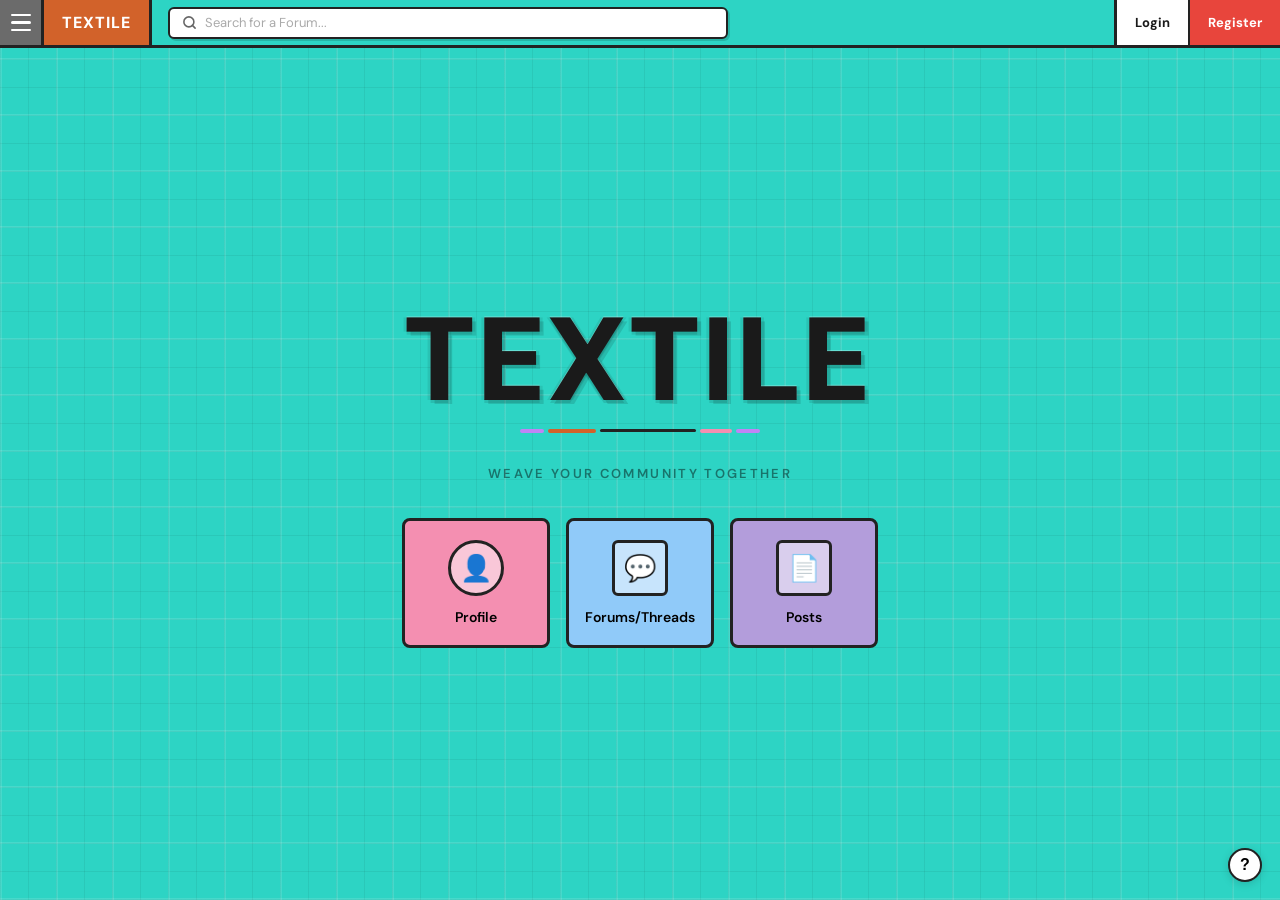
<file: index.html>
<!DOCTYPE html>
<html lang="en">
<head>
  <meta charset="UTF-8" />
  <meta name="viewport" content="width=device-width, initial-scale=1.0" />
  <title>Textile</title>
  <link href="https://fonts.googleapis.com/css2?family=DM+Sans:ital,wght@0,400;0,500;0,600;0,700;0,900&display=swap" rel="stylesheet" />

  <!-- Global styles -->
  <link rel="stylesheet" href="css/styles.css" />

</head>
<body>

  <!-- Navbar -->
  <!-- Contents: partials/navbar.html -->
  <nav class="navbar">
    <div class="navbar-burger" id="burger-btn" onclick="toggleMenu()">
      <div class="burger-line"></div>
      <div class="burger-line"></div>
      <div class="burger-line"></div>
      <div class="dropdown-menu" id="dropdown">
        <div class="dropdown-section">Navigate</div>
        <div class="dropdown-item" onclick="goTo('home')">
          <div class="di-icon" style="background:#e8f8f6;">🏠</div> Home
        </div>
        <div class="dropdown-item" onclick="goTo('forums')">
          <div class="di-icon" style="background:#e8f0fb;">💬</div> Forums &amp; Threads
        </div>
        <div class="dropdown-item" onclick="goTo('posts')">
          <div class="di-icon" style="background:#fce8f0;">📄</div> Posts &amp; Feed
        </div>
        <div class="dropdown-item" onclick="goTo('profile')">
          <div class="di-icon" style="background:#f3e8fc;">👤</div> Profile
        </div>
        <div class="dropdown-section">Account</div>
        <div class="dropdown-item">
          <div class="di-icon" style="background:#f5f5f5;">⚙️</div> Settings
        </div>
        <div class="dropdown-item">
          <div class="di-icon" style="background:#fff0f0;">❓</div> Help
        </div>
      </div>
    </div>
    <div class="navbar-logo" onclick="goTo('home')">TEXTILE</div>
    <div class="navbar-search">
      <div class="navbar-search-box">
        <svg width="15" height="15" viewBox="0 0 24 24" fill="none" stroke="currentColor" stroke-width="2.5" stroke-linecap="round" stroke-linejoin="round">
          <circle cx="11" cy="11" r="8"/><line x1="21" y1="21" x2="16.65" y2="16.65"/>
        </svg>
        <input type="text" placeholder="Search for a Forum..." />
      </div>
    </div>
    <div class="navbar-auth">
      <button class="navbar-auth-btn login">Login</button>
      <button class="navbar-auth-btn register">Register</button>
    </div>
  </nav>

  <!-- Page: Home -->
  <!-- Contents: partials/home.html -->
  <div class="page active" id="page-home">
    <div class="home-content">
      <div class="home-title-wrap">
        <div class="home-title">TEXTILE</div>
      </div>
      <div class="home-thread-lines">
        <span class="ht-purple"></span>
        <span class="ht-orange"></span>
        <span class="ht-black"></span>
        <span class="ht-pink"></span>
        <span class="ht-purple"></span>
      </div>
      <div class="home-tagline">Weave your community together</div>
      <div class="home-cards">
        <div class="home-card profile" onclick="goTo('profile')">
          <div class="home-card-icon">👤</div>
          Profile
        </div>
        <div class="home-card forums" onclick="goTo('forums')">
          <div class="home-card-icon">💬</div>
          Forums/Threads
        </div>
        <div class="home-card posts" onclick="goTo('posts')">
          <div class="home-card-icon">📄</div>
          Posts
        </div>
      </div>
    </div>
  </div>

  <!-- Page: Profile -->
  <!-- Contents: partials/profile.html -->
  <div class="page" id="page-profile">
    <div class="profile-sidebar">
      <div class="profile-sidebar-item">Followers</div>
      <div class="profile-sidebar-item">Engines</div>
      <div class="profile-sidebar-item">Create</div>
    </div>
    <div class="profile-main">
      <div class="profile-avatar-wrap">
        <div class="profile-avatar">👤</div>
      </div>
      <div class="profile-name">Jeremiah Mullen</div>
      <div class="profile-handle">@username</div>
      <div class="profile-stats">
        <span>Posts #</span>
        <span>Threads #</span>
        <span>Servers #</span>
      </div>
      <div class="profile-actions">
        <button class="btn-follow">Follow</button>
        <button class="btn-message">Message</button>
      </div>
      <div class="profile-tabs">
        <div class="profile-tab active" onclick="switchProfileTab(this, 'posts-grid-section')">Posts</div>
        <div class="profile-tab" onclick="switchProfileTab(this, 'forums-tab-section')">Forums</div>
        <div class="profile-tab" onclick="switchProfileTab(this, 'servers-tab-section')">Servers</div>
      </div>
      <div id="posts-grid-section">
        <div class="posts-grid">
          <div class="post-thumb">Post</div>
          <div class="post-thumb">Post</div>
          <div class="post-thumb">Post</div>
          <div class="post-thumb">Post</div>
          <div class="post-thumb">Post</div>
          <div class="post-thumb">Post</div>
          <div class="post-thumb">Post</div>
          <div class="post-thumb">Post</div>
        </div>
      </div>
      <div id="forums-tab-section" style="display:none">
        <p style="color:#999;font-size:14px;text-align:center;padding:40px 0;">No forums yet.</p>
      </div>
      <div id="servers-tab-section" style="display:none">
        <p style="color:#999;font-size:14px;text-align:center;padding:40px 0;">No servers yet.</p>
      </div>
    </div>
  </div>

  <!-- Page: Posts / Feed -->
  <!-- Contents: partials/posts.html -->
  <div class="page" id="page-posts">
    <div class="posts-col posts-col-profile">
      <div class="posts-col-header">Our Profile</div>
      <div class="posts-col-body">
        <div class="profile-mini-item" onclick="goTo('profile')">Pict</div>
        <div class="profile-mini-item">Post</div>
        <div class="profile-mini-item">Post</div>
        <div class="profile-mini-item">Post</div>
      </div>
    </div>
    <div class="posts-col posts-col-feed">
      <div class="posts-col-header">Your Feed</div>
      <div class="posts-col-body">
        <div class="feed-post">
          <div class="feed-post-user">@username</div>
          <div class="feed-post-content">Post</div>
        </div>
        <div class="feed-post">
          <div class="feed-post-user">@username</div>
          <div class="feed-post-content">Post</div>
        </div>
        <div class="feed-post">
          <div class="feed-post-user">@username</div>
          <div class="feed-post-content">Post</div>
        </div>
      </div>
    </div>
    <div class="posts-col posts-col-people">
      <div class="posts-col-header">People You May Know</div>
      <div class="posts-col-body">
        <div class="people-grid">
          <div class="person-card"><div class="person-avatar-circle"></div></div>
          <div class="person-card"><div class="person-avatar-circle"></div></div>
          <div class="person-card"><div class="person-avatar-circle"></div></div>
          <div class="person-card"><div class="person-avatar-circle"></div></div>
        </div>
      </div>
    </div>
  </div>

  <!-- Page: Forums -->
  <!-- Contents: partials/forums.html -->
  <div class="page" id="page-forums">
    <div class="forums-left">
      <div class="panel" style="flex:1; border-right: var(--teal-border);">
        <div class="panel-header">
          <h2>My Forums</h2>
          <div class="hdr-actions"><span>≡</span><span>›</span></div>
        </div>
        <div class="panel-body">
          <div class="ql-item">
            <div class="ql-item-left"><span>✉</span><span>Private Messages</span></div>
            <span class="badge">5</span>
          </div>
          <div class="ql-item">
            <div class="ql-item-left"><span>📄</span><span>Personal Notes</span></div>
          </div>
          <div class="section-label">Forums</div>
          <div class="forum-item">
            <div class="forum-item-left"><span class="dot green"></span><span>General Discussion</span></div>
            <span class="badge">3</span>
          </div>
          <div class="forum-item">
            <div class="forum-item-left"><span class="dot blue"></span><span>Tech Talk</span></div>
          </div>
          <div class="forum-item">
            <div class="forum-item-left"><span class="dot empty"></span><span>Gaming</span></div>
            <span class="badge">12</span>
          </div>
          <div class="forum-item">
            <div class="forum-item-left"><span class="dot lime"></span><span>Random</span></div>
          </div>
        </div>
        <div class="panel-footer">
          <button class="btn-create"><span>Create Forum</span><span class="plus">+</span></button>
        </div>
      </div>
      <div class="panel" style="flex:1;">
        <div class="panel-header">
          <h2>Threads</h2>
          <div class="hdr-actions"><span>≡</span><span>›</span></div>
        </div>
        <div class="panel-body">
          <div class="thread-card">
            <div class="thread-title"><span>📌</span>Welcome to Textile!</div>
            <div class="thread-meta">by Admin • 24 replies • 2m ago</div>
          </div>
          <div class="thread-card">
            <div class="thread-title"><span>📌</span>Community Guidelines</div>
            <div class="thread-meta">by Moderator • 8 replies • 5m ago</div>
          </div>
          <div class="thread-card">
            <div class="thread-title">Introduce Yourself</div>
            <div class="thread-meta">by Sarah J • 156 replies • 12m ago</div>
          </div>
          <div class="thread-card">
            <div class="thread-title">Feature Requests</div>
            <div class="thread-meta">by Dev Team • 42 replies • 1h ago</div>
          </div>
        </div>
        <div class="panel-footer">
          <button class="btn-create"><span>New Thread</span><span class="plus">+</span></button>
        </div>
      </div>
    </div>
    <div class="panel forums-right">
      <div class="panel-header">
        <h2>Chat Box</h2>
        <div class="hdr-actions"><span>≡</span><span>›</span></div>
      </div>
      <div class="chat-empty">Select a thread to view messages</div>
    </div>
  </div>

  <!-- Help button -->
  <button class="help-btn">?</button>

  <!-- JavaScript -->
  <script src="main.js"></script>

</body>
</html>
</file>
<file: css/styles.css>
/* ═══════════════════════════════════════
   RESET & ROOT VARIABLES
═══════════════════════════════════════ */
*, *::before, *::after { box-sizing: border-box; margin: 0; padding: 0; }

:root {
  --orange:     #D2622A;
  --teal:       #2DD4C4;
  --teal-border: 3px solid var(--teal);
  --purple-hdr: #C084F5;
  --salmon:     #F4867A;
  --salmon-bg:  #F08070;
  --pink:       #F48FB1;
  --blue-card:  #90CAF9;
  --periwinkle: #B39DDB;
  --red-btn:    #E8453C;
  --white:      #FFFFFF;
  --black:      #1A1A1A;
  --badge-red:  #E8453C;
}

body {
  font-family: 'DM Sans', sans-serif;
  background: #eee;
  height: 100vh;
  display: flex;
  flex-direction: column;
  overflow: hidden;
}

/* ═══════════════════════════════════════
   NAVBAR
═══════════════════════════════════════ */
.navbar {
  display: flex;
  align-items: stretch;
  height: 48px;
  background: var(--teal);
  border-bottom: 3px solid #222;
  flex-shrink: 0;
  position: relative;
  z-index: 100;
}

.navbar-logo {
  background: var(--orange);
  color: var(--white);
  font-size: 16px;
  font-weight: 800;
  letter-spacing: 1px;
  padding: 0 18px;
  display: flex;
  align-items: center;
  border-right: 3px solid #222;
  cursor: pointer;
  transition: opacity .15s;
}
.navbar-logo:hover { opacity: .88; }

/* Burger menu */
.navbar-burger {
  background: #6b6b6b;
  border-right: 3px solid #222;
  border-left: none;
  width: 44px;
  display: flex;
  flex-direction: column;
  align-items: center;
  justify-content: center;
  gap: 5px;
  cursor: pointer;
  flex-shrink: 0;
  transition: background .15s;
  position: relative;
}
.navbar-burger:hover { background: #585858; }
.burger-line {
  width: 20px;
  height: 2.5px;
  background: var(--white);
  border-radius: 2px;
  transition: transform .2s, opacity .2s;
}

.dropdown-menu {
  position: absolute;
  top: calc(100% + 3px);
  left: 0;
  background: var(--white);
  border: 2.5px solid #222;
  border-radius: 6px;
  min-width: 200px;
  box-shadow: 4px 4px 0 rgba(0,0,0,.15);
  z-index: 999;
  display: none;
  overflow: hidden;
}
.dropdown-menu.open { display: block; }

.dropdown-item {
  display: flex;
  align-items: center;
  gap: 10px;
  padding: 11px 16px;
  font-size: 13px;
  font-weight: 600;
  cursor: pointer;
  border-bottom: 1.5px solid #eee;
  transition: background .12s;
  color: var(--black);
  text-decoration: none;
}
.dropdown-item:last-child { border-bottom: none; }
.dropdown-item:hover { background: #f5f5f5; }
.dropdown-item .di-icon {
  width: 28px;
  height: 28px;
  border-radius: 6px;
  display: flex;
  align-items: center;
  justify-content: center;
  font-size: 14px;
  flex-shrink: 0;
}
.dropdown-section {
  font-size: 10px;
  font-weight: 700;
  letter-spacing: .1em;
  text-transform: uppercase;
  color: #aaa;
  padding: 8px 16px 4px;
  border-bottom: 1.5px solid #eee;
}

/* Search bar */
.navbar-search {
  flex: 1;
  display: flex;
  align-items: center;
  padding: 0 16px;
  gap: 0;
}

.navbar-search-box {
  display: flex;
  align-items: center;
  background: var(--white);
  border: 2.5px solid #222;
  border-radius: 6px;
  padding: 0 12px;
  height: 32px;
  width: 100%;
  max-width: 560px;
  gap: 8px;
  box-shadow: 2px 2px 0 rgba(0,0,0,.15);
}
.navbar-search-box svg { flex-shrink: 0; color: #666; }
.navbar-search-box input {
  border: none;
  outline: none;
  font-family: inherit;
  font-size: 13px;
  color: #333;
  background: transparent;
  flex: 1;
  min-width: 0;
}
.navbar-search-box input::placeholder { color: #aaa; }

/* Auth buttons */
.navbar-auth {
  display: flex;
  align-items: center;
  gap: 0;
  flex-shrink: 0;
  border-left: 3px solid #222;
}
.navbar-auth-btn {
  height: 100%;
  padding: 0 18px;
  font-family: inherit;
  font-size: 13px;
  font-weight: 700;
  cursor: pointer;
  border: none;
  display: flex;
  align-items: center;
  transition: opacity .15s;
}
.navbar-auth-btn:hover { opacity: .85; }
.navbar-auth-btn.login {
  background: var(--white);
  color: var(--black);
  border-right: 2px solid #222;
}
.navbar-auth-btn.register {
  background: var(--red-btn);
  color: var(--white);
}

/* ═══════════════════════════════════════
   PAGES
═══════════════════════════════════════ */
.page {
  display: none;
  flex: 1;
  overflow: hidden;
  flex-direction: column;
  animation: fadeIn .2s ease;
}
.page.active { display: flex; }

@keyframes fadeIn {
  from { opacity: 0; transform: translateY(6px); }
  to   { opacity: 1; transform: translateY(0); }
}

/* ═══════════════════════════════════════
   HELP BUTTON
═══════════════════════════════════════ */
.help-btn {
  position: fixed;
  bottom: 18px;
  right: 18px;
  width: 34px;
  height: 34px;
  border-radius: 50%;
  background: var(--white);
  border: 2px solid #222;
  font-size: 16px;
  font-weight: 700;
  cursor: pointer;
  display: flex;
  align-items: center;
  justify-content: center;
  box-shadow: 0 2px 8px rgba(0,0,0,.15);
  z-index: 200;
}
/* ═══════════════════════════════════════
   PAGE: HOME / LANDING
═══════════════════════════════════════ */
#page-home {
  background: var(--teal);
  align-items: center;
  justify-content: center;
  flex-direction: column;
  gap: 0;
  position: relative;
  overflow: hidden;
}

/* Woven grid background */
#page-home::before {
  content: '';
  position: absolute;
  inset: 0;
  background-image:
    repeating-linear-gradient(0deg, rgba(0,0,0,.06) 0px, rgba(0,0,0,.06) 1px, transparent 1px, transparent 28px),
    repeating-linear-gradient(90deg, rgba(0,0,0,.06) 0px, rgba(0,0,0,.06) 1px, transparent 1px, transparent 28px);
  pointer-events: none;
}

/* Woven highlight threads */
#page-home::after {
  content: '';
  position: absolute;
  inset: 0;
  background-image:
    repeating-linear-gradient(0deg, rgba(255,255,255,.12) 0px, rgba(255,255,255,.12) 2px, transparent 2px, transparent 56px),
    repeating-linear-gradient(90deg, rgba(255,255,255,.12) 0px, rgba(255,255,255,.12) 2px, transparent 2px, transparent 56px);
  pointer-events: none;
}

.home-content {
  position: relative;
  z-index: 1;
  display: flex;
  flex-direction: column;
  align-items: center;
}

.home-title-wrap {
  position: relative;
  margin-bottom: 10px;
}

.home-title {
  font-size: clamp(72px, 12vw, 118px);
  font-weight: 900;
  letter-spacing: 6px;
  color: var(--black);
  line-height: 1;
  text-transform: uppercase;
  position: relative;
  text-shadow:
    3px 0 0 rgba(0,0,0,.08),
    -3px 0 0 rgba(0,0,0,.08),
    0 3px 0 rgba(0,0,0,.1),
    0 -1px 0 rgba(255,255,255,.3),
    4px 4px 0 rgba(0,0,0,.12);
}

/* Thread underline decoration */
.home-thread-lines {
  display: flex;
  gap: 4px;
  margin-bottom: 32px;
  align-items: center;
  justify-content: center;
}
.home-thread-lines span {
  display: block;
  height: 4px;
  border-radius: 2px;
}
.ht-orange { width: 48px; background: var(--orange); }
.ht-black  { width: 96px; background: #222; height: 3px !important; }
.ht-pink   { width: 32px; background: var(--pink); }
.ht-purple { width: 24px; background: var(--purple-hdr); }

/* Tagline */
.home-tagline {
  font-size: 13px;
  font-weight: 600;
  letter-spacing: .18em;
  text-transform: uppercase;
  color: rgba(0,0,0,.45);
  margin-bottom: 36px;
}

.home-divider { display: none; }

.home-cards {
  display: flex;
  gap: 16px;
}

.home-card {
  width: 148px;
  height: 130px;
  border: 3px solid #222;
  border-radius: 8px;
  display: flex;
  flex-direction: column;
  align-items: center;
  justify-content: center;
  gap: 12px;
  cursor: pointer;
  font-size: 14px;
  font-weight: 600;
  transition: transform .15s, box-shadow .15s;
}
.home-card:hover { transform: translateY(-3px); box-shadow: 0 8px 20px rgba(0,0,0,.2); }

.home-card.profile  { background: var(--pink); }
.home-card.forums   { background: var(--blue-card); }
.home-card.posts    { background: var(--periwinkle); }

.home-card-icon {
  width: 56px;
  height: 56px;
  border: 3px solid #222;
  border-radius: 6px;
  display: flex;
  align-items: center;
  justify-content: center;
  background: rgba(255,255,255,.5);
  font-size: 26px;
}
.home-card.profile .home-card-icon { border-radius: 50%; }
/* ═══════════════════════════════════════
   PAGE: PROFILE
═══════════════════════════════════════ */
#page-profile {
  flex-direction: row;
}

.profile-sidebar {
  width: 200px;
  border-right: var(--teal-border);
  background: var(--white);
  flex-shrink: 0;
  display: flex;
  flex-direction: column;
  overflow-y: auto;
}

.profile-sidebar-item {
  padding: 16px 20px;
  font-size: 14px;
  font-weight: 600;
  border-bottom: 1.5px solid #eee;
  cursor: pointer;
  transition: background .15s;
}
.profile-sidebar-item:hover { background: #f5f5f5; }

.profile-main {
  flex: 1;
  background: var(--white);
  overflow-y: auto;
  padding: 30px 40px;
}
.profile-main::-webkit-scrollbar { width: 6px; }
.profile-main::-webkit-scrollbar-thumb { background: rgba(0,0,0,.15); border-radius: 3px; }

.profile-avatar-wrap {
  display: flex;
  justify-content: center;
  margin-bottom: 14px;
}
.profile-avatar {
  width: 110px;
  height: 110px;
  border-radius: 50%;
  border: 3px solid #222;
  background: var(--salmon);
  display: flex;
  align-items: center;
  justify-content: center;
  font-size: 44px;
}

.profile-name {
  text-align: center;
  font-size: 22px;
  font-weight: 700;
  margin-bottom: 4px;
}
.profile-handle {
  text-align: center;
  font-size: 14px;
  color: #777;
  margin-bottom: 10px;
}
.profile-stats {
  text-align: center;
  font-size: 13px;
  color: #555;
  margin-bottom: 18px;
}
.profile-stats span { padding: 0 6px; border-right: 1px solid #ccc; }
.profile-stats span:last-child { border-right: none; }

.profile-actions {
  display: flex;
  justify-content: center;
  gap: 12px;
  margin-bottom: 24px;
}

.btn-follow {
  background: var(--red-btn);
  color: var(--white);
  border: 2px solid #222;
  border-radius: 5px;
  padding: 9px 28px;
  font-family: inherit;
  font-size: 14px;
  font-weight: 700;
  cursor: pointer;
  transition: opacity .15s;
}
.btn-follow:hover { opacity: .85; }

.btn-message {
  background: var(--periwinkle);
  color: var(--black);
  border: 2px solid #222;
  border-radius: 5px;
  padding: 9px 28px;
  font-family: inherit;
  font-size: 14px;
  font-weight: 700;
  cursor: pointer;
  transition: opacity .15s;
}
.btn-message:hover { opacity: .85; }

.profile-tabs {
  display: flex;
  border-bottom: 2px solid #ddd;
  margin-bottom: 20px;
}
.profile-tab {
  padding: 10px 20px;
  font-size: 14px;
  font-weight: 600;
  cursor: pointer;
  border-bottom: 3px solid transparent;
  margin-bottom: -2px;
  transition: border-color .15s;
}
.profile-tab.active { border-bottom-color: #222; }
.profile-tab:hover  { border-bottom-color: #aaa; }

.posts-grid {
  display: grid;
  grid-template-columns: repeat(4, 1fr);
  gap: 10px;
}
.post-thumb {
  aspect-ratio: 1;
  border-radius: 5px;
  border: 2px solid #222;
  background: linear-gradient(135deg, #f48fb1, #ce93d8);
  display: flex;
  align-items: center;
  justify-content: center;
  font-size: 13px;
  color: #555;
  cursor: pointer;
  transition: transform .15s;
}
.post-thumb:hover { transform: scale(1.02); }
/* ═══════════════════════════════════════
   PAGE: POSTS / SOCIAL FEED
═══════════════════════════════════════ */
#page-posts {
  background: linear-gradient(135deg, #f4867a 0%, #f0a090 100%);
  flex-direction: row;
}

.posts-col {
  display: flex;
  flex-direction: column;
  overflow: hidden;
}

.posts-col-header {
  background: var(--periwinkle);
  border: 3px solid #222;
  border-radius: 0;
  margin: 12px 10px 8px;
  padding: 8px 14px;
  font-size: 15px;
  font-weight: 700;
  flex-shrink: 0;
}

.posts-col-body {
  flex: 1;
  overflow-y: auto;
  padding: 0 10px 12px;
}
.posts-col-body::-webkit-scrollbar { width: 5px; }
.posts-col-body::-webkit-scrollbar-thumb { background: rgba(0,0,0,.2); border-radius: 3px; }

/* Col widths */
.posts-col-profile { width: 30%; border-right: var(--teal-border); }
.posts-col-feed    { width: 40%; border-right: var(--teal-border); }
.posts-col-people  { width: 30%; }

/* Profile col items */
.profile-mini-item {
  background: var(--periwinkle);
  border: 2px solid #222;
  border-radius: 5px;
  padding: 10px 14px;
  margin-bottom: 8px;
  font-size: 13px;
  font-weight: 600;
  cursor: pointer;
  transition: opacity .15s;
  text-align: center;
}
.profile-mini-item:hover { opacity: .85; }

/* Feed posts */
.feed-post {
  background: rgba(255,255,255,.25);
  border: 2px solid #222;
  border-radius: 6px;
  padding: 12px;
  margin-bottom: 10px;
}
.feed-post-user {
  font-size: 13px;
  font-weight: 700;
  margin-bottom: 8px;
}
.feed-post-content {
  background: linear-gradient(135deg, #f8bbd0, #fce4ec);
  border: 1.5px solid #222;
  border-radius: 5px;
  min-height: 90px;
  display: flex;
  align-items: center;
  justify-content: center;
  font-size: 13px;
  color: #555;
}

/* People grid */
.people-grid {
  display: grid;
  grid-template-columns: 1fr 1fr;
  gap: 8px;
}
.person-card {
  background: linear-gradient(135deg, #bbdefb, #c5cae9);
  border: 2px solid #222;
  border-radius: 5px;
  aspect-ratio: 1;
  display: flex;
  align-items: center;
  justify-content: center;
  cursor: pointer;
  transition: transform .15s;
}
.person-card:hover { transform: scale(1.03); }
.person-avatar-circle {
  width: 52px;
  height: 52px;
  border-radius: 50%;
  border: 2.5px solid #222;
  background: var(--teal);
}
/* ═══════════════════════════════════════
   PAGE: FORUMS
═══════════════════════════════════════ */
#page-forums {
  flex-direction: row;
}

/* left-half = forums + threads (50%), right-half = chat (50%) */
.forums-left  { width: 50%; display: flex; border-right: var(--teal-border); }
.forums-right { width: 50%; }

.panel {
  display: flex;
  flex-direction: column;
  overflow: hidden;
  background: var(--salmon);
}

.panel-header {
  background: var(--purple-hdr);
  padding: 0 14px;
  height: 48px;
  display: flex;
  align-items: center;
  justify-content: space-between;
  flex-shrink: 0;
}
.panel-header h2 { font-size: 15px; font-weight: 700; }
.panel-header .hdr-actions { display: flex; gap: 10px; font-size: 18px; cursor: pointer; }

.panel-body {
  flex: 1;
  overflow-y: auto;
  padding: 12px;
}
.panel-body::-webkit-scrollbar { width: 5px; }
.panel-body::-webkit-scrollbar-thumb { background: rgba(0,0,0,.2); border-radius: 3px; }

.panel-footer {
  flex-shrink: 0;
  padding: 10px 12px;
  border-top: 2px solid rgba(0,0,0,.12);
}

.btn-create {
  width: 100%;
  background: var(--white);
  border: 2px solid #222;
  border-radius: 4px;
  padding: 10px 14px;
  font-family: inherit;
  font-size: 14px;
  font-weight: 600;
  cursor: pointer;
  display: flex;
  align-items: center;
  justify-content: space-between;
}
.btn-create .plus {
  background: #222;
  color: var(--white);
  width: 22px;
  height: 22px;
  border-radius: 3px;
  display: flex;
  align-items: center;
  justify-content: center;
  font-size: 16px;
}

.section-label {
  font-size: 11px;
  font-weight: 700;
  letter-spacing: .08em;
  color: rgba(0,0,0,.5);
  text-transform: uppercase;
  margin: 14px 0 6px;
}

.ql-item {
  display: flex;
  align-items: center;
  justify-content: space-between;
  padding: 9px 4px;
  cursor: pointer;
  border-radius: 4px;
  transition: background .15s;
}
.ql-item:hover { background: rgba(255,255,255,.25); }
.ql-item-left { display: flex; align-items: center; gap: 10px; font-size: 14px; font-weight: 500; }

.forum-item {
  display: flex;
  align-items: center;
  justify-content: space-between;
  padding: 9px 4px;
  cursor: pointer;
  border-radius: 4px;
  transition: background .15s;
}
.forum-item:hover { background: rgba(255,255,255,.25); }
.forum-item-left { display: flex; align-items: center; gap: 10px; font-size: 14px; font-weight: 500; }

.dot { width: 12px; height: 12px; border-radius: 50%; border: 2px solid #222; flex-shrink: 0; }
.dot.green  { background: #4CAF50; border-color: #4CAF50; }
.dot.blue   { background: #4FC3F7; border-color: #4FC3F7; }
.dot.empty  { background: transparent; }
.dot.lime   { background: #AEEA00; border-color: #AEEA00; }

.badge {
  background: var(--badge-red);
  color: var(--white);
  font-size: 11px;
  font-weight: 700;
  border-radius: 999px;
  min-width: 22px;
  height: 22px;
  display: flex;
  align-items: center;
  justify-content: center;
  padding: 0 5px;
}

.thread-card {
  background: var(--white);
  border: 1.5px solid #222;
  border-radius: 6px;
  padding: 12px 14px;
  margin-bottom: 10px;
  cursor: pointer;
  transition: transform .1s, box-shadow .1s;
}
.thread-card:hover { transform: translateY(-1px); box-shadow: 0 4px 12px rgba(0,0,0,.12); }
.thread-title { font-size: 14px; font-weight: 700; margin-bottom: 4px; display: flex; align-items: center; gap: 6px; }
.thread-meta  { font-size: 12px; color: #555; }

.chat-empty {
  flex: 1;
  display: flex;
  align-items: center;
  justify-content: center;
  color: rgba(0,0,0,.4);
  font-size: 14px;
}

/* ═══════════════════════════════════════
   INLINE STYLE REPLACEMENTS
═══════════════════════════════════════ */
.forums-left-panel-border { border-right: var(--teal-border); }
.di-icon-home    { background: #e8f8f6; }
.di-icon-forums  { background: #e8f0fb; }
.di-icon-posts   { background: #fce8f0; }
.di-icon-profile { background: #f3e8fc; }
.di-icon-settings{ background: #f5f5f5; }
.di-icon-help    { background: #fff0f0; }
.tab-hidden      { display: none; }
.text-center-empty {
  color: #999;
  font-size: 14px;
  text-align: center;
  padding: 40px 0;
}
</file>
